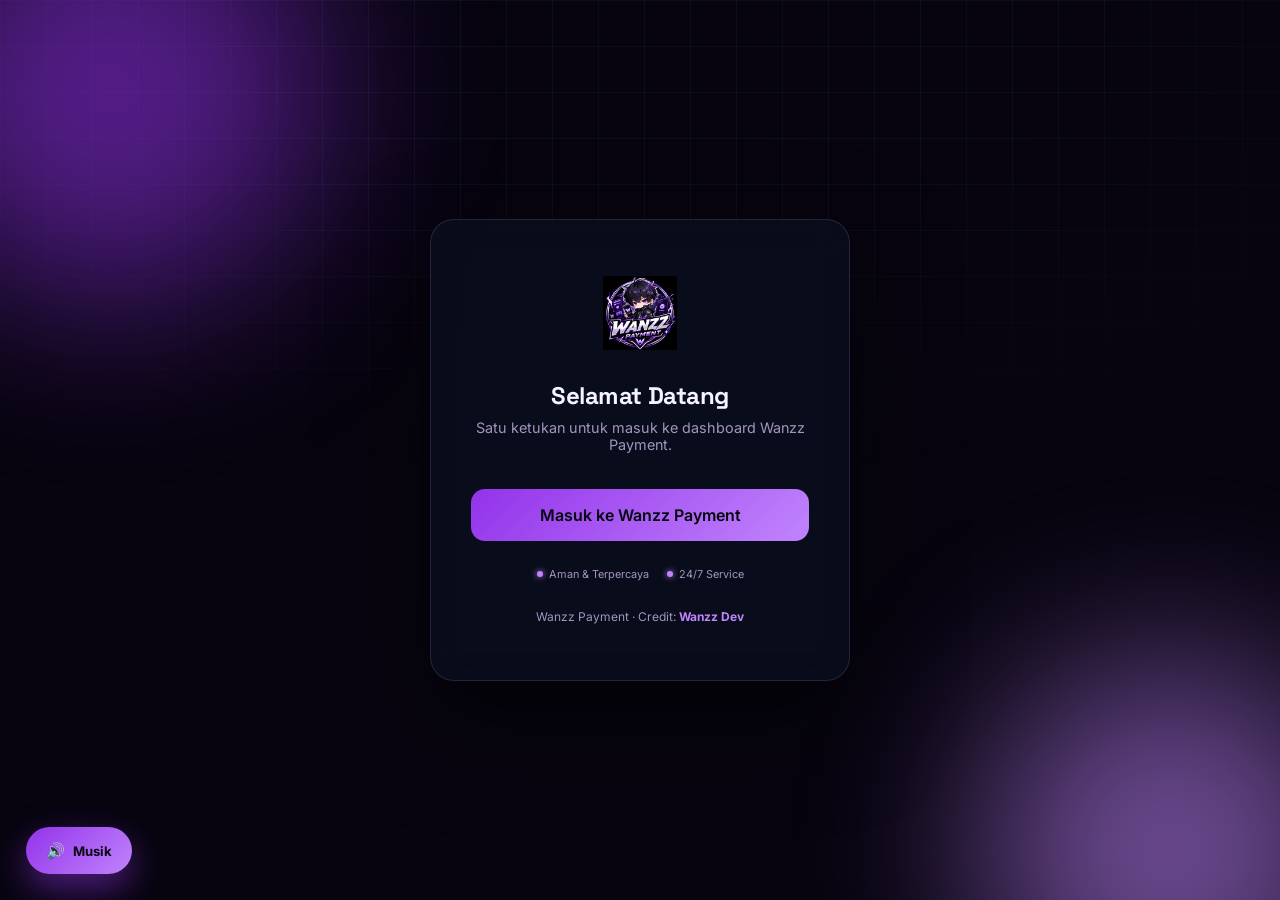
<file: login.html>
<!DOCTYPE html>
<html lang="id">
<head>
<meta charset="UTF-8">
<meta name="viewport" content="width=device-width, initial-scale=1.0">
<title>Masuk — Wanzz Payment</title>
<link rel="stylesheet" href="style.css">
</head>
<body>

<div class="grid-bg"></div>
<div class="glow-orb one"></div>
<div class="glow-orb two"></div>

<div class="login-wrap">
  <div class="login-card">
    <img src="assets/logo.png" class="login-logo" alt="Wanzz Payment">

    <h1>Selamat Datang</h1>
    <p class="sub">Satu ketukan untuk masuk ke dashboard Wanzz Payment.</p>

    <button class="btn-enter" id="enterBtn">
      <span class="shine"></span>
      Masuk ke Wanzz Payment
    </button>

    <div class="secure-badges">
      <span><i></i> Aman &amp; Terpercaya</span>
      <span><i></i> 24/7 Service</span>
    </div>

    <div class="login-foot">Wanzz Payment · Credit: <b>Wanzz Dev</b></div>
  </div>
</div>

<!-- Loading overlay -->
<div class="loader-overlay" id="loaderOverlay">
  <div class="loader-ring-wrap">
    <div class="loader-ring a"></div>
    <div class="loader-ring b"></div>
    <div class="loader-ring c"></div>
    <div class="loader-logo">
      <img src="assets/logo.png" alt="" style="width:40px;height:40px;border-radius:10px;">
    </div>
  </div>
  <div class="loader-text"><b>Memeriksa koneksi aman…</b></div>
  <div class="loader-bar"><i></i></div>
</div>

<script src="script.js"></script>
<script src="audio.js"></script>
</body>
</html>
</file>
<file: style.css>
/* =========================================================
   WAZZ PAYMENT — Design tokens
   Palette : #05070F (void), #0B1020 (surface), #131A2E (surface-2)
             #2B6CFF (electric blue), #4EE1FF (cyan glow)
             #F5F7FA (white), #8A93A8 (slate)
   Type    : Space Grotesk (display), Inter (body), JetBrains Mono (data)
========================================================= */

@import url('https://fonts.googleapis.com/css2?family=Space+Grotesk:wght@400;500;600;700&family=Inter:wght@400;500;600&family=JetBrains+Mono:wght@400;500&display=swap');

:root{
  --void: #07040F;
  --surface: #0F0A1E;
  --surface-2: #171029;
  --surface-3: #211936;
  --blue: #9333EA;
  --blue-dim: #6B21A8;
  --cyan: #C084FC;
  --white: #F5F3FF;
  --slate: #A296C0;
  --line: rgba(168,148,208,0.18);
  --shadow-blue: 0 0 40px rgba(147,51,234,0.4);
  --shadow-cyan: 0 0 40px rgba(192,132,252,0.3);
  --radius: 16px;
  --ease: cubic-bezier(.16,.8,.28,1);
}

*{margin:0;padding:0;box-sizing:border-box;}
html{scroll-behavior:smooth;}
body{
  background: var(--void);
  color: var(--white);
  font-family:'Inter', sans-serif;
  min-height:100vh;
  overflow-x:hidden;
  position:relative;
}
::selection{background:var(--blue);color:var(--white);}

h1,h2,h3,.display{
  font-family:'Space Grotesk', sans-serif;
  letter-spacing:-0.02em;
}
.mono{font-family:'JetBrains Mono', monospace;}

a{color:inherit;text-decoration:none;}
button{font-family:inherit;cursor:pointer;border:none;background:none;color:inherit;}

/* ---------- ambient network grid background ---------- */
.grid-bg{
  position:fixed; inset:0; z-index:0; pointer-events:none;
  background-image:
    linear-gradient(rgba(78,225,255,0.05) 1px, transparent 1px),
    linear-gradient(90deg, rgba(78,225,255,0.05) 1px, transparent 1px);
  background-size: 46px 46px;
  mask-image: radial-gradient(ellipse 80% 60% at 50% 0%, black 40%, transparent 90%);
}
.glow-orb{
  position:fixed; z-index:0; border-radius:50%; filter:blur(90px); pointer-events:none;
  opacity:.55; animation: drift 18s ease-in-out infinite;
}
.glow-orb.one{ width:420px;height:420px; background:var(--blue); top:-120px; left:-100px;}
.glow-orb.two{ width:380px;height:380px; background:var(--cyan); bottom:-140px; right:-80px; animation-delay:-8s;}
@keyframes drift{
  0%,100%{ transform: translate(0,0) scale(1); }
  50%{ transform: translate(40px,-30px) scale(1.12); }
}

/* ---------- nav ---------- */
.nav{
  position:sticky; top:0; z-index:50;
  display:flex; align-items:center; justify-content:space-between;
  padding:20px 6vw;
  backdrop-filter: blur(14px);
  background: rgba(5,7,15,0.6);
  border-bottom:1px solid var(--line);
}
.logo{display:flex; align-items:center; gap:10px; font-size:1.15rem; font-weight:700;}
.logo-mark{width:34px;height:34px; display:block; border-radius:8px; object-fit:cover;}
img.logo-mark{ box-shadow:0 0 14px rgba(147,51,234,0.45); }
.nav-links{display:flex; gap:34px; font-size:.92rem; color:var(--slate);}
.nav-links a{transition:color .25s var(--ease);}
.nav-links a:hover{color:var(--white);}
.nav-cta{
  display:flex; gap:12px; align-items:center;
}

.btn{
  padding:12px 26px; border-radius:999px; font-weight:600; font-size:.9rem;
  transition: transform .3s var(--ease), box-shadow .3s var(--ease), background .3s var(--ease);
  display:inline-flex; align-items:center; gap:8px; white-space:nowrap;
}
.btn-primary{
  background: linear-gradient(135deg, var(--blue), var(--cyan));
  color:#04060d;
}
.btn-primary:hover{ transform:translateY(-2px); box-shadow: var(--shadow-blue); }
.btn-ghost{
  border:1px solid var(--line); color:var(--white);
  background: rgba(255,255,255,0.02);
}
.btn-ghost:hover{ border-color:var(--cyan); color:var(--cyan); background:rgba(78,225,255,0.06); }
.btn:active{ transform: scale(.96); }

/* ---------- hero / banner ---------- */
.hero{
  position:relative; z-index:1;
  display:grid; grid-template-columns:1.1fr .9fr; gap:40px;
  padding: 90px 6vw 60px; align-items:center;
  min-height:86vh;
}
.eyebrow{
  display:inline-flex; align-items:center; gap:8px;
  padding:7px 14px; border:1px solid var(--line); border-radius:999px;
  font-size:.78rem; color:var(--cyan); background:rgba(78,225,255,0.05);
  margin-bottom:22px; letter-spacing:.04em;
  animation: fadeUp .8s var(--ease) both;
}
.dot-pulse{width:7px;height:7px;border-radius:50%;background:var(--cyan); box-shadow:0 0 10px var(--cyan); animation: pulse 1.6s ease-in-out infinite;}
@keyframes pulse{0%,100%{opacity:1; transform:scale(1);} 50%{opacity:.4; transform:scale(.7);}}

.hero h1{
  font-size: clamp(2.4rem, 4.6vw, 4.1rem); line-height:1.05; font-weight:700;
  animation: fadeUp .9s .05s var(--ease) both;
}
.hero h1 span{
  background: linear-gradient(120deg, var(--cyan), var(--blue));
  -webkit-background-clip:text; background-clip:text; color:transparent;
}
.hero p{
  margin-top:22px; color:var(--slate); font-size:1.05rem; max-width:520px; line-height:1.7;
  animation: fadeUp .9s .12s var(--ease) both;
}
.hero-actions{ display:flex; gap:16px; margin-top:36px; animation: fadeUp .9s .18s var(--ease) both;}
.hero-stats{ display:flex; gap:34px; margin-top:52px; animation: fadeUp .9s .24s var(--ease) both;}
.hero-stats div b{ font-family:'Space Grotesk'; font-size:1.5rem; display:block;}
.hero-stats div span{ color:var(--slate); font-size:.82rem;}

@keyframes fadeUp{ from{opacity:0; transform:translateY(22px);} to{opacity:1; transform:translateY(0);} }

/* ---------- banner (real image) ---------- */
.banner-wrap{
  position:relative; z-index:1; padding: 24px 6vw 0; overflow:hidden;
}
.banner-img{
  width:100%; display:block; border-radius:22px; border:1px solid var(--line);
  box-shadow: 0 30px 90px rgba(0,0,0,.6), 0 0 60px rgba(147,51,234,.25);
  animation: bannerIn 1.1s var(--ease) both, bannerGlow 5s ease-in-out infinite;
  transition: transform .5s var(--ease);
}
.banner-wrap:hover .banner-img{ transform: scale(1.012); }
@keyframes bannerIn{ from{ opacity:0; transform: translateY(30px) scale(.98);} to{ opacity:1; transform:translateY(0) scale(1);} }
@keyframes bannerGlow{ 0%,100%{ box-shadow:0 30px 90px rgba(0,0,0,.6), 0 0 60px rgba(147,51,234,.25);} 50%{ box-shadow:0 30px 90px rgba(0,0,0,.6), 0 0 90px rgba(192,132,252,.4);} }
.banner-flare{
  position:absolute; top:0; left:-40%; width:40%; height:100%;
  background: linear-gradient(100deg, transparent, rgba(255,255,255,.08), transparent);
  animation: flareSweep 6s ease-in-out infinite;
  pointer-events:none;
}
@keyframes flareSweep{ 0%{ left:-40%;} 45%,100%{ left:120%;} }

.hero-compact{ min-height:auto; padding: 56px 6vw 40px; display:block; text-align:center; }
.hero-compact > div{ max-width:760px; margin:0 auto; }
.hero-compact p{ margin-left:auto; margin-right:auto; }
.hero-compact .hero-actions{ justify-content:center; }
.hero-compact .hero-stats{ justify-content:center; }

/* ---------- kenapa harus bayar di sini ---------- */
.why-section{ padding-top:60px; padding-bottom:20px; }
.why-lead{ max-width:640px; margin:14px auto 0; color:var(--slate); line-height:1.7; }
.why-grid{ display:grid; grid-template-columns:repeat(auto-fit,minmax(220px,1fr)); gap:20px; margin-top:44px; }
.why-card{
  background: linear-gradient(160deg, var(--surface-2), var(--surface));
  border:1px solid var(--line); border-radius:18px; padding:26px;
  transition: transform .35s var(--ease), border-color .35s var(--ease);
}
.why-card:hover{ transform: translateY(-6px); border-color: rgba(192,132,252,.35); }
.why-icon{ font-size:1.6rem; margin-bottom:14px; }
.why-card h3{ font-size:1.05rem; margin-bottom:8px; }
.why-card p{ color:var(--slate); font-size:.86rem; line-height:1.6; }

/* ---------- tombol masuk dashboard — CTA jelas, bukan di nav ---------- */
.enter-cta{ padding-top:20px; padding-bottom:20px; }
.enter-cta-card{
  display:flex; align-items:center; justify-content:space-between; gap:24px; flex-wrap:wrap;
  background: linear-gradient(135deg, var(--blue-dim), var(--surface-2));
  border:1px solid rgba(192,132,252,.35); border-radius:24px;
  padding:36px 40px; position:relative; overflow:hidden;
  box-shadow: 0 0 60px rgba(147,51,234,.2);
}
.enter-cta-card::after{
  content:''; position:absolute; width:340px; height:340px; border-radius:50%;
  background: radial-gradient(circle, rgba(192,132,252,.3), transparent 65%);
  top:-160px; right:-80px; pointer-events:none;
}
.enter-cta-text h2{ font-size:1.4rem; margin-bottom:8px; }
.enter-cta-text p{ color:var(--slate); font-size:.9rem; }
.enter-cta-btn{
  font-size:1rem; padding:16px 30px; white-space:nowrap; position:relative; z-index:1;
  animation: ctaPulse 2.2s ease-in-out infinite;
}
@keyframes ctaPulse{ 0%,100%{ box-shadow:0 0 0 rgba(147,51,234,.5);} 50%{ box-shadow:0 0 30px rgba(192,132,252,.6);} }

/* ---------- standalone QRIS demo stage (real image) ---------- */
.qris-demo-stage{
  position:relative; display:flex; align-items:center; justify-content:center;
  height:460px; max-width:400px; margin:0 auto;
}
.qr-real-img{
  width:220px; height:220px; object-fit:contain; border-radius:16px;
}
.qr-card.small{ width:220px; height:220px; }

/* ---------- QRIS demo modal (dashboard, client-side only) ---------- */
.qris-modal{
  position:fixed; inset:0; z-index:150; display:flex; align-items:center; justify-content:center;
  background: rgba(5,3,10,0.72); backdrop-filter: blur(6px);
  opacity:0; pointer-events:none; transition: opacity .35s var(--ease);
}
.qris-modal.show{ opacity:1; pointer-events:all; }
.qris-modal-card{
  position:relative; width:min(360px, 90vw); text-align:center; padding:34px 28px;
  background: linear-gradient(160deg, var(--surface-2), var(--surface));
  border:1px solid var(--line); border-radius:22px;
  box-shadow: 0 40px 100px rgba(0,0,0,.6);
  transform: translateY(24px) scale(.96); transition: transform .35s var(--ease);
}
.qris-modal.show .qris-modal-card{ transform: translateY(0) scale(1); }
.qris-modal-card h3{ font-size:1.1rem; margin-bottom:6px; }
.modal-sub{ color:var(--slate); font-size:.8rem; margin-bottom:20px; }
.qris-modal-close{
  position:absolute; top:14px; right:14px; width:30px;height:30px; border-radius:50%;
  background: var(--surface-3); color:var(--slate); font-size:.85rem;
  display:flex; align-items:center; justify-content:center; transition: color .2s, background .2s;
}
.qris-modal-close:hover{ color:var(--white); background: var(--blue-dim); }
.modal-status{ margin-top:14px; font-size:.82rem; color:var(--cyan); min-height:1.2em; }
.qr-stage{
  position:relative; display:flex; align-items:center; justify-content:center;
  height:440px;
  animation: fadeUp 1s .2s var(--ease) both;
}
.qr-card{
  position:relative; width:280px; height:280px; border-radius:26px;
  background: linear-gradient(160deg, var(--surface-2), var(--surface));
  border:1px solid var(--line);
  box-shadow: 0 30px 80px rgba(0,0,0,0.55), inset 0 0 0 1px rgba(255,255,255,0.02);
  display:flex; align-items:center; justify-content:center;
  transform: perspective(900px) rotateY(-8deg) rotateX(4deg);
  animation: floatCard 6s ease-in-out infinite;
  overflow:hidden;
}
@keyframes floatCard{ 0%,100%{ transform: perspective(900px) rotateY(-8deg) rotateX(4deg) translateY(0);} 50%{ transform: perspective(900px) rotateY(-4deg) rotateX(2deg) translateY(-14px);} }
.qr-grid{
  width:190px; height:190px; display:grid; grid-template-columns:repeat(7,1fr); grid-template-rows:repeat(7,1fr); gap:6px;
}
.qr-grid i{ background: var(--surface-3); border-radius:3px; }
.qr-grid i.on{ background: var(--white); box-shadow:0 0 8px rgba(255,255,255,.5);}
.qr-grid i.corner{ background:var(--cyan); box-shadow: 0 0 10px var(--cyan);}
.scan-line{
  position:absolute; left:6%; right:6%; height:2px;
  background: linear-gradient(90deg, transparent, var(--cyan), transparent);
  box-shadow: 0 0 18px var(--cyan);
  animation: scan 2.4s ease-in-out infinite;
}
@keyframes scan{ 0%{ top:8%; opacity:0;} 10%{opacity:1;} 90%{opacity:1;} 100%{ top:92%; opacity:0;} }
.qr-badge{
  position:absolute; bottom:-18px; right:-18px;
  background: var(--surface-2); border:1px solid var(--line); border-radius:14px;
  padding:12px 16px; display:flex; align-items:center; gap:10px;
  box-shadow: 0 20px 50px rgba(0,0,0,.5);
  animation: floatCard 6s ease-in-out infinite reverse;
}
.qr-badge .ok{ width:22px;height:22px; border-radius:50%; background: linear-gradient(135deg,var(--cyan),var(--blue)); display:flex; align-items:center; justify-content:center; font-size:.7rem;}
.qr-badge b{font-family:'Space Grotesk'; font-size:.85rem;}
.qr-badge span{display:block; font-size:.7rem; color:var(--slate);}
.orbit-ring{
  position:absolute; border:1px solid var(--line); border-radius:50%;
  animation: spin 16s linear infinite;
}
.orbit-ring.r1{width:360px;height:360px;}
.orbit-ring.r2{width:420px;height:420px; animation-duration:24s; animation-direction:reverse;}
.orbit-ring i{
  position:absolute; top:-5px; left:50%; width:9px;height:9px; border-radius:50%;
  background:var(--cyan); box-shadow:0 0 12px var(--cyan);
}
@keyframes spin{ to{ transform: rotate(360deg);} }

/* ---------- sections ---------- */
section{ position:relative; z-index:1; padding: 90px 6vw; }
.section-head{ text-align:center; max-width:640px; margin:0 auto 56px; }
.section-head .tag{ color:var(--cyan); font-size:.8rem; letter-spacing:.12em; text-transform:uppercase;}
.section-head h2{ font-size: clamp(1.8rem,3vw,2.6rem); margin-top:14px;}
.section-head p{ color:var(--slate); margin-top:14px; line-height:1.7;}

.reveal{ opacity:0; transform:translateY(28px); transition: opacity .8s var(--ease), transform .8s var(--ease); }
.reveal.in{ opacity:1; transform:translateY(0); }

/* payment methods grid */
.methods{ display:grid; grid-template-columns:repeat(auto-fit,minmax(260px,1fr)); gap:22px; }
.method-card{
  background: linear-gradient(160deg, var(--surface-2), var(--surface));
  border:1px solid var(--line); border-radius: var(--radius);
  padding:30px; position:relative; overflow:hidden;
  transition: transform .4s var(--ease), border-color .4s var(--ease), box-shadow .4s var(--ease);
}
.method-card::before{
  content:''; position:absolute; inset:0; opacity:0; transition:opacity .4s var(--ease);
  background: radial-gradient(400px circle at var(--mx,50%) var(--my,50%), rgba(78,225,255,0.12), transparent 60%);
}
.method-card:hover::before{ opacity:1; }
.method-card:hover{ transform: translateY(-8px); border-color: rgba(78,225,255,.35); box-shadow: 0 20px 50px rgba(0,0,0,.4); }
.method-icon{
  width:52px;height:52px; border-radius:14px; display:flex; align-items:center; justify-content:center;
  background: linear-gradient(135deg, rgba(43,108,255,.18), rgba(78,225,255,.12));
  margin-bottom:22px; font-size:1.4rem;
}
.method-card h3{ font-size:1.15rem; margin-bottom:10px;}
.method-card p{ color:var(--slate); font-size:.9rem; line-height:1.65; margin-bottom:18px;}
.method-list{ list-style:none; display:flex; flex-direction:column; gap:8px; }
.method-list li{ font-size:.82rem; color:var(--slate); display:flex; align-items:center; gap:8px;}
.method-list li::before{ content:''; width:5px;height:5px;border-radius:50%; background:var(--cyan); box-shadow:0 0 6px var(--cyan);}
.method-status{
  position:absolute; top:26px; right:26px; font-size:.68rem; padding:4px 10px; border-radius:999px;
  background: rgba(78,225,255,0.1); color:var(--cyan); border:1px solid rgba(78,225,255,0.25);
}

/* ---------- rekening / e-wallet cards ---------- */
.rek-card{ display:flex; flex-direction:column; }
.rek-name{ color:var(--slate); font-size:.85rem; margin-bottom:16px; }
.rek-number-row{
  display:flex; align-items:center; justify-content:space-between; gap:10px; flex-wrap:wrap;
  background: var(--surface-3); border:1px solid var(--line); border-radius:12px;
  padding:12px 14px; margin-top:auto;
}
.rek-number{ font-size:.95rem; letter-spacing:.02em; }
.copy-btn{
  padding:7px 14px; border-radius:999px; font-size:.75rem; font-weight:600;
  background: linear-gradient(135deg, var(--blue), var(--cyan)); color:#0b0614;
  transition: transform .25s var(--ease), box-shadow .25s var(--ease);
  white-space:nowrap;
}
.copy-btn:hover{ transform:translateY(-2px); box-shadow: var(--shadow-blue); }
.copy-btn.copied{ background: var(--surface-3); color: var(--cyan); border:1px solid var(--cyan); }
.rek-note{ text-align:center; color:var(--slate); font-size:.78rem; margin-top:28px; }

/* ---------- dashboard: embedded QRIS + rekening panels ---------- */
.qris-panel{ padding-bottom:26px; margin-bottom:24px; }
.qris-panel-body{ display:flex; gap:28px; align-items:center; padding:0 22px 20px; flex-wrap:wrap; }
.qris-panel-info{ flex:1; min-width:220px; }
.qris-panel-info p{ color:var(--slate); font-size:.9rem; line-height:1.6; margin-bottom:18px; }
.rekening-panel{ padding-bottom:26px; margin-bottom:24px; }
.dash-rek-grid{ padding:0 22px 8px; display:grid; grid-template-columns:repeat(auto-fit,minmax(200px,1fr)); gap:16px; }
.dash-rek-grid .rek-card{ padding:18px; }
.rekening-panel .rek-note{ padding:0 22px; margin-top:12px; }

/* ---------- floating sound toggle ---------- */
.sound-toggle{
  position:fixed; bottom:26px; left:26px; z-index:120;
  padding:14px 20px; border-radius:999px;
  background: linear-gradient(135deg, var(--blue), var(--cyan));
  color:#0b0614; font-size:.95rem; font-weight:700;
  display:flex; align-items:center; gap:8px;
  box-shadow: 0 14px 34px rgba(147,51,234,.5);
  transition: transform .3s var(--ease), box-shadow .3s var(--ease), background .3s var(--ease);
  animation: soundPulse 2s ease-in-out infinite;
  white-space:nowrap;
}
.sound-toggle span{ font-size:.82rem; }
.sound-toggle:hover{ transform: translateY(-3px) scale(1.03); }
.sound-toggle.muted{ background: var(--surface-3); color: var(--slate); box-shadow:none; animation:none; }
@keyframes soundPulse{ 0%,100%{ box-shadow:0 14px 34px rgba(147,51,234,.5);} 50%{ box-shadow:0 14px 48px rgba(192,132,252,.75);} }

.sound-hint{
  position:fixed; bottom:82px; left:26px; z-index:119;
  background: var(--surface-2); border:1px solid var(--line); color:var(--white);
  font-size:.78rem; padding:10px 14px; border-radius:12px;
  box-shadow: 0 14px 34px rgba(0,0,0,.5);
  opacity:0; transform: translateY(10px); pointer-events:none;
  transition: opacity .4s var(--ease), transform .4s var(--ease);
  max-width:220px;
}
.sound-hint.show{ opacity:1; transform: translateY(0); animation: hintBob 1.8s ease-in-out infinite; }
@keyframes hintBob{ 0%,100%{ transform:translateY(0);} 50%{ transform:translateY(-5px);} }

/* ---------- QRIS zoom hint + actions ---------- */
.qr-zoomable{ cursor:zoom-in; position:relative; }
.qr-zoom-hint{
  position:absolute; left:0; right:0; bottom:-34px; text-align:center;
  font-size:.72rem; color:var(--slate); opacity:0; transition:opacity .3s var(--ease);
}
.qr-zoomable:hover .qr-zoom-hint{ opacity:1; }
.qris-actions{ display:flex; gap:16px; justify-content:center; margin-top:56px; flex-wrap:wrap; }

/* ---------- generic zoom lightbox (QRIS, images) ---------- */
.zoom-lightbox{
  position:fixed; inset:0; z-index:180; display:flex; flex-direction:column; align-items:center; justify-content:center; gap:22px;
  background: rgba(5,3,10,0.9); backdrop-filter: blur(8px);
  opacity:0; pointer-events:none; transition: opacity .35s var(--ease);
  padding:24px;
}
.zoom-lightbox.show{ opacity:1; pointer-events:all; }
.zoom-image{
  max-width:min(88vw, 560px); max-height:70vh; border-radius:18px;
  box-shadow: 0 40px 100px rgba(0,0,0,.7);
  transform: scale(.94); transition: transform .35s var(--ease);
}
.zoom-lightbox.show .zoom-image{ transform: scale(1); }
.zoom-close{
  position:absolute; top:22px; right:24px; width:42px;height:42px; border-radius:50%;
  background: var(--surface-3); color:var(--white); font-size:1.1rem;
  display:flex; align-items:center; justify-content:center; transition: background .2s;
}
.zoom-close:hover{ background: var(--blue-dim); }
.zoom-download{ position:relative; }

/* ---------- enlarge-number modal ---------- */
.number-modal{
  position:fixed; inset:0; z-index:180; display:flex; align-items:center; justify-content:center;
  background: rgba(5,3,10,0.78); backdrop-filter: blur(6px);
  opacity:0; pointer-events:none; transition: opacity .35s var(--ease);
  padding:24px;
}
.number-modal.show{ opacity:1; pointer-events:all; }
.number-modal-card{
  width:min(380px, 92vw); text-align:center; padding:38px 28px;
  background: linear-gradient(160deg, var(--surface-2), var(--surface));
  border:1px solid var(--line); border-radius:22px;
  box-shadow: 0 40px 100px rgba(0,0,0,.6);
  transform: translateY(24px) scale(.96); transition: transform .35s var(--ease);
  position:relative;
}
.number-modal.show .number-modal-card{ transform: translateY(0) scale(1); }
.number-modal-label{ display:block; color:var(--slate); font-size:.8rem; margin-bottom:14px; }
.number-modal-value{
  font-size:2.1rem; font-weight:600; color:var(--white); letter-spacing:.03em;
  margin-bottom:26px; word-break:break-all;
  text-shadow: 0 0 20px rgba(192,132,252,.4);
}
.number-modal-close{
  position:absolute; top:14px; right:14px; width:30px;height:30px; border-radius:50%;
  background: var(--surface-3); color:var(--slate); font-size:.85rem;
  display:flex; align-items:center; justify-content:center; transition: color .2s, background .2s;
}
.number-modal-close:hover{ color:var(--white); background: var(--blue-dim); }

.rek-btn-group{ display:flex; gap:8px; }
.enlarge-btn{
  padding:7px 14px; border-radius:999px; font-size:.75rem; font-weight:600;
  background: var(--surface-3); border:1px solid var(--line); color:var(--white);
  transition: border-color .25s var(--ease), color .25s var(--ease);
  white-space:nowrap;
}
.enlarge-btn:hover{ border-color:var(--cyan); color:var(--cyan); }

/* ---------- wallet brand badges (DANA / GoPay) — stylized, not copied logos ---------- */
.wallet-logo{
  width:52px; height:52px; border-radius:14px; display:flex; align-items:center; justify-content:center;
  font-family:'Space Grotesk', sans-serif; font-weight:700; color:#fff;
  box-shadow: 0 8px 22px rgba(0,0,0,.35);
  position:relative; overflow:hidden;
}
.wallet-logo::after{
  content:''; position:absolute; inset:0;
  background: linear-gradient(135deg, rgba(255,255,255,.22), transparent 60%);
}
.wallet-logo.dana{ background: linear-gradient(150deg, #1279E0, #0C4FA3); font-size:1.5rem; }
.wallet-logo.gopay{ background: linear-gradient(150deg, #00AA5B, #00703C); font-size:1.4rem; }
.wallet-logo.ovo{ background: linear-gradient(150deg, #7C3AED, #4C1D95); font-size:1.4rem; }
.mini-card .wallet-logo{ width:38px; height:38px; border-radius:10px; font-size:1rem; }
.mini-card .wallet-logo.dana{ font-size:1.05rem; }
.mini-card .wallet-logo.gopay{ font-size:.95rem; }
.mini-card .wallet-logo.ovo{ font-size:1.05rem; }

/* ---------- rekening category box (number hidden until clicked) ---------- */
.rek-view-btn{
  width:100%; margin-top:auto; padding:13px 16px; border-radius:12px;
  background: linear-gradient(135deg, var(--blue), var(--cyan)); color:#0b0614;
  font-weight:600; font-size:.88rem;
  display:flex; align-items:center; justify-content:center; gap:8px;
  transition: transform .3s var(--ease), box-shadow .3s var(--ease);
}
.rek-view-btn:hover{ transform: translateY(-3px); box-shadow: var(--shadow-blue); }
.rek-view-btn:active{ transform: scale(.97); }

/* ---------- bouncy reveal animation for the popped-up number ---------- */
.number-modal-value.pop{ animation: numberPop .55s cubic-bezier(.34,1.56,.64,1) both; }
@keyframes numberPop{
  0%{ transform: scale(.35); opacity:0; }
  55%{ transform: scale(1.12); opacity:1; }
  80%{ transform: scale(.96); }
  100%{ transform: scale(1); }
}

/* flow / how it works */
.flow{ display:grid; grid-template-columns:repeat(4,1fr); gap:0; position:relative;}
.flow::before{
  content:''; position:absolute; top:26px; left:6%; right:6%; height:1px;
  background: repeating-linear-gradient(90deg, var(--line) 0 8px, transparent 8px 16px);
}
.flow-step{ text-align:center; padding:0 14px; position:relative; }
.flow-num{
  width:52px; height:52px; border-radius:50%; margin:0 auto 20px; position:relative; z-index:2;
  background: var(--surface-2); border:1px solid var(--line);
  display:flex; align-items:center; justify-content:center; font-family:'Space Grotesk'; font-weight:600;
  transition: border-color .3s, box-shadow .3s;
}
.flow-step:hover .flow-num{ border-color:var(--cyan); box-shadow: var(--shadow-cyan); color:var(--cyan);}
.flow-step h4{ font-size:1rem; margin-bottom:8px;}
.flow-step p{ color:var(--slate); font-size:.85rem; line-height:1.6;}

/* stats banner strip */
.strip{
  display:flex; justify-content:space-around; flex-wrap:wrap; gap:24px;
  padding:44px 6vw; border-top:1px solid var(--line); border-bottom:1px solid var(--line);
  background: linear-gradient(180deg, rgba(43,108,255,0.04), transparent);
}
.strip div{ text-align:center;}
.strip b{ font-family:'Space Grotesk'; font-size:2rem; background:linear-gradient(120deg,var(--white),var(--cyan)); -webkit-background-clip:text; background-clip:text; color:transparent; display:block;}
.strip span{ color:var(--slate); font-size:.82rem;}

/* CTA */
.cta-panel{
  border-radius:28px; padding:64px 6vw; text-align:center; position:relative; overflow:hidden;
  background: linear-gradient(135deg, var(--surface-2), var(--surface));
  border:1px solid var(--line);
}
.cta-panel::after{
  content:''; position:absolute; width:600px;height:600px; border-radius:50%;
  background: radial-gradient(circle, rgba(43,108,255,.28), transparent 65%);
  top:-260px; left:50%; transform:translateX(-50%); pointer-events:none;
}
.cta-panel h2{ font-size:clamp(1.8rem,3.4vw,2.6rem); position:relative;}
.cta-panel p{ color:var(--slate); margin:16px 0 32px; position:relative;}

/* footer */
footer{ position:relative; z-index:1; padding:40px 6vw; border-top:1px solid var(--line); display:flex; justify-content:space-between; align-items:center; flex-wrap:wrap; gap:16px;}
footer .credit{ color:var(--slate); font-size:.82rem;}
footer .credit b{ color:var(--cyan); }

/* ---------- LOGIN PAGE ---------- */
.login-wrap{
  min-height:100vh; display:flex; align-items:center; justify-content:center; position:relative; z-index:1;
  padding: 24px;
}
.login-card{
  width:100%; max-width:420px; text-align:center; padding:56px 40px;
  background: rgba(11,16,32,0.7); backdrop-filter: blur(20px);
  border:1px solid var(--line); border-radius:24px;
  box-shadow: 0 40px 100px rgba(0,0,0,.6);
  animation: cardIn 1s var(--ease) both;
}
@keyframes cardIn{ from{ opacity:0; transform: translateY(40px) scale(.96);} to{ opacity:1; transform:translateY(0) scale(1);} }

.login-logo{
  width:74px; height:74px; margin:0 auto 26px; position:relative;
  animation: logoPulse 2.6s ease-in-out infinite;
}
@keyframes logoPulse{ 0%,100%{ filter:drop-shadow(0 0 10px rgba(78,225,255,.35)); } 50%{ filter:drop-shadow(0 0 26px rgba(78,225,255,.7)); } }

.login-card h1{ font-size:1.5rem; margin-bottom:8px;}
.login-card p.sub{ color:var(--slate); font-size:.9rem; margin-bottom:36px;}

.btn-enter{
  width:100%; padding:16px; border-radius:14px; font-size:1rem; font-weight:600;
  background: linear-gradient(135deg, var(--blue), var(--cyan)); color:#04060d;
  position:relative; overflow:hidden; z-index:1;
  transition: transform .3s var(--ease), box-shadow .3s var(--ease);
}
.btn-enter:hover{ transform:translateY(-3px); box-shadow: 0 14px 40px rgba(43,108,255,.45); }
.btn-enter:active{ transform:scale(.97); }
.btn-enter .shine{
  position:absolute; top:0; left:-60%; width:50%; height:100%;
  background: linear-gradient(120deg, transparent, rgba(255,255,255,.55), transparent);
  transform: skewX(-20deg); animation: shine 3s ease-in-out infinite;
}
@keyframes shine{ 0%{ left:-60%;} 40%,100%{ left:130%;} }

.login-foot{ margin-top:28px; font-size:.75rem; color:var(--slate); }
.login-foot b{ color:var(--cyan); }

.secure-badges{ display:flex; justify-content:center; gap:18px; margin-top:26px; }
.secure-badges span{ font-size:.68rem; color:var(--slate); display:flex; align-items:center; gap:6px;}
.secure-badges i{ width:6px;height:6px;border-radius:50%; background:var(--cyan); box-shadow:0 0 6px var(--cyan);}

/* loading overlay */
.loader-overlay{
  position:fixed; inset:0; z-index:100; background:var(--void);
  display:flex; align-items:center; justify-content:center; flex-direction:column; gap:26px;
  opacity:0; pointer-events:none; transition: opacity .5s var(--ease);
}
.loader-overlay.show{ opacity:1; pointer-events:all; }
.loader-ring-wrap{ position:relative; width:120px; height:120px; }
.loader-ring{ position:absolute; inset:0; border-radius:50%; border:3px solid transparent; }
.loader-ring.a{ border-top-color:var(--cyan); animation: spin 1.1s linear infinite; }
.loader-ring.b{ inset:14px; border-bottom-color:var(--blue); animation: spin 1.6s linear infinite reverse; }
.loader-ring.c{ inset:28px; border-left-color:var(--white); opacity:.5; animation: spin .9s linear infinite; }
.loader-logo{ position:absolute; inset:0; display:flex; align-items:center; justify-content:center; }
.loader-text{ font-family:'Space Grotesk'; font-size:.95rem; letter-spacing:.05em; color:var(--slate);}
.loader-text b{ color:var(--white); }
.loader-bar{ width:220px; height:3px; border-radius:99px; background:var(--surface-3); overflow:hidden; }
.loader-bar i{ display:block; height:100%; width:0%; background:linear-gradient(90deg,var(--blue),var(--cyan)); transition: width .3s ease; }

/* ---------- DASHBOARD ---------- */
.dash-shell{ display:grid; grid-template-columns:250px 1fr; min-height:100vh; position:relative; z-index:1;}
.sidebar{
  border-right:1px solid var(--line); padding:26px 20px; display:flex; flex-direction:column; gap:6px;
  background: rgba(11,16,32,0.4);
}
.side-link{
  display:flex; align-items:center; gap:12px; padding:12px 14px; border-radius:12px; color:var(--slate); font-size:.9rem;
  transition: background .25s, color .25s;
}
.side-link:hover, .side-link.active{ background: rgba(78,225,255,0.08); color:var(--white); }
.side-link.active{ box-shadow: inset 0 0 0 1px rgba(78,225,255,0.25); color:var(--cyan);}
.dash-main{ padding:36px 44px; }
.dash-top{ display:flex; justify-content:space-between; align-items:center; margin-bottom:34px; flex-wrap:wrap; gap:16px;}
.dash-top h1{ font-size:1.6rem; }
.dash-top p{ color:var(--slate); font-size:.88rem; margin-top:4px;}

.balance-card{
  background: linear-gradient(135deg, var(--blue), var(--cyan) 140%);
  border-radius:22px; padding:32px; color:#04060d; position:relative; overflow:hidden; margin-bottom:34px;
}
.balance-card::after{ content:''; position:absolute; width:260px;height:260px; border-radius:50%; background:rgba(255,255,255,.15); top:-120px; right:-60px;}
.balance-card span{ font-size:.85rem; opacity:.8;}
.balance-card h2{ font-size:2.4rem; margin:10px 0 18px; font-family:'Space Grotesk';}
.balance-actions{ display:flex; gap:12px; position:relative; flex-wrap:wrap;}
.balance-actions button, .balance-actions a{ background:rgba(4,6,13,0.15); padding:10px 20px; border-radius:999px; font-size:.85rem; font-weight:600; transition:transform .25s; color:inherit; display:inline-flex; align-items:center;}
.balance-actions button:hover, .balance-actions a:hover{ transform:translateY(-2px); background:rgba(4,6,13,0.25);}

.grid-3{ display:grid; grid-template-columns:repeat(auto-fit,minmax(220px,1fr)); gap:20px; margin-bottom:34px;}
.mini-card{
  background:linear-gradient(160deg, var(--surface-2), var(--surface)); border:1px solid var(--line); border-radius:16px; padding:22px;
  transition: transform .3s var(--ease), border-color .3s;
}
.mini-card:hover{ transform:translateY(-4px); border-color:rgba(78,225,255,.3); }
.mini-card .top-row{ display:flex; justify-content:space-between; align-items:center; margin-bottom:14px;}
.mini-card .ic{ width:38px;height:38px;border-radius:10px; display:flex; align-items:center; justify-content:center; background:rgba(78,225,255,.12);}
.mini-card h3{ font-size:1.3rem; }
.mini-card span{ color:var(--slate); font-size:.8rem;}

.table-card{ background:linear-gradient(160deg, var(--surface-2), var(--surface)); border:1px solid var(--line); border-radius:18px; padding:8px; }
.table-head{ display:flex; justify-content:space-between; align-items:center; padding:18px 22px;}
.table-head h3{ font-size:1.05rem;}
table{ width:100%; border-collapse:collapse; }
th{ text-align:left; font-size:.72rem; text-transform:uppercase; letter-spacing:.06em; color:var(--slate); padding:12px 22px; border-top:1px solid var(--line);}
td{ padding:16px 22px; font-size:.88rem; border-top:1px solid var(--line); }
tr:hover td{ background: rgba(78,225,255,0.03); }
.badge{ padding:4px 10px; border-radius:999px; font-size:.72rem; }
.badge.success{ background:rgba(78,225,255,.12); color:var(--cyan); }
.badge.pending{ background:rgba(255,193,7,.12); color:#ffc107; }

/* toast */
.toast{
  position:fixed; bottom:26px; right:26px; z-index:200;
  background:var(--surface-2); border:1px solid var(--line); border-radius:14px; padding:16px 20px;
  display:flex; align-items:center; gap:12px; box-shadow:0 20px 50px rgba(0,0,0,.5);
  transform: translateY(120%); opacity:0; transition: all .5s var(--ease);
}
.toast.show{ transform:translateY(0); opacity:1; }

/* responsive */
@media (max-width:900px){
  .hero{ grid-template-columns:1fr; padding-top:50px; }
  .qr-stage{ height:320px; order:-1;}
  .nav-links{ display:none; }
  .flow{ grid-template-columns:1fr 1fr; gap:30px 0;}
  .flow::before{ display:none; }
  .dash-shell{ grid-template-columns:1fr; }
  .sidebar{ display:none; }
}
</file>
